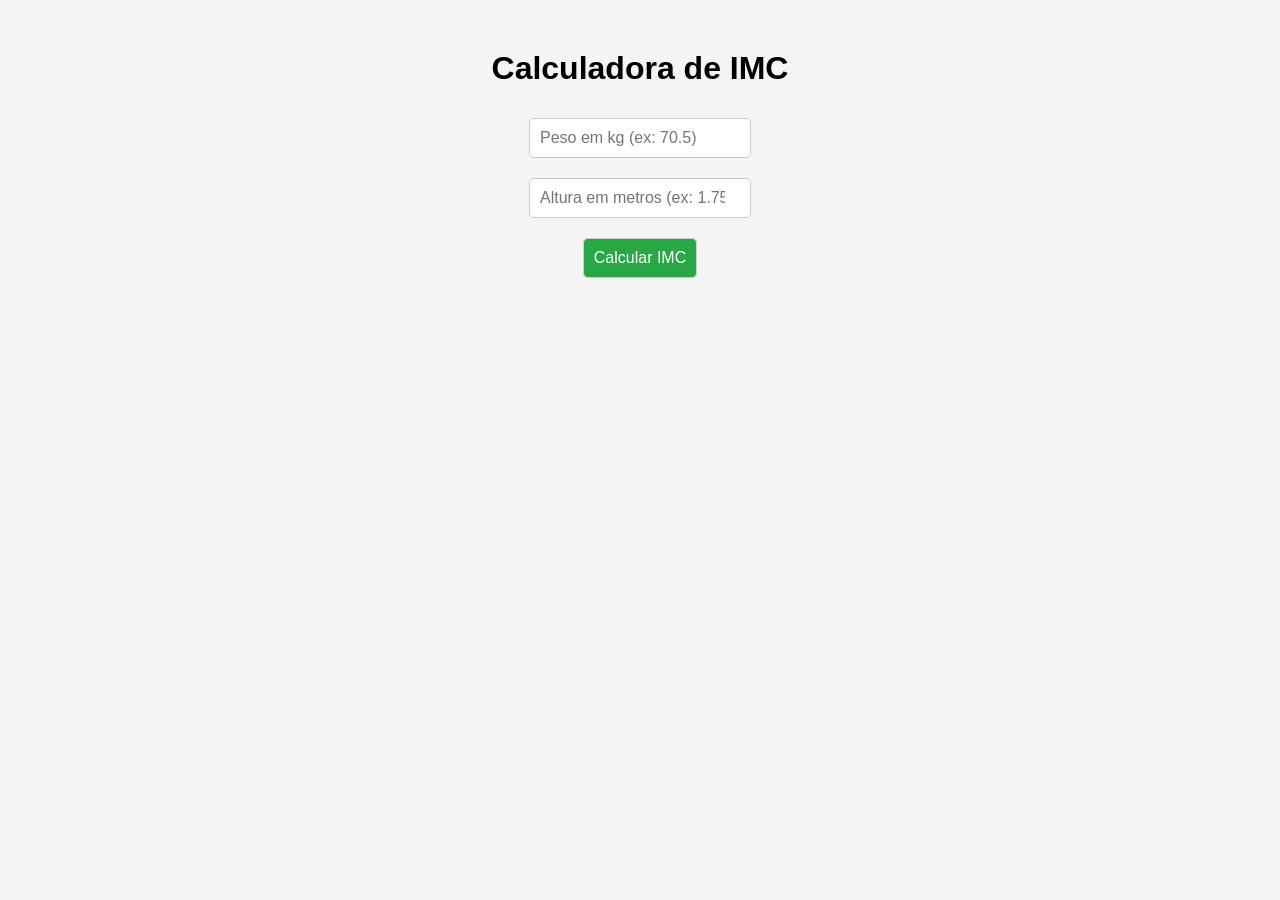
<file: Miliorini/Cod. Comentado/index.html>
<!DOCTYPE html>

<html lang="pt-BR">
<head>
    <meta charset="UTF-8">
    
    <meta name="viewport" content="width=device-width, initial-scale=1.0">
    
    <title>Calculadora de IMC</title>

    <style>
        /* Centraliza todo o conteúdo do corpo da página e muda a fonte do texto */
        body { 
            font-family: Arial, sans-serif; 
            margin: 50px; 
            text-align: center; 
            background-color: #f4f4f4;
        }
        /* Estiliza os campos de entrada (inputs) e o botão para ficarem maiores e espaçados */
        input, button { 
            padding: 10px; 
            margin: 10px; 
            font-size: 16px; 
            border-radius: 5px;
            border: 1px solid #ccc;
        }
        /* Dá um destaque visual verde para o botão de clique */
        button {
            background-color: #28a745;
            color: white;
            cursor: pointer;
        }
        /* Destaca o texto onde o resultado será exibido */
        #resultado {
            font-size: 20px;
            font-weight: bold;
            margin-top: 20px;
        }
    </style>
</head>
<body>

    <h1>Calculadora de IMC</h1>

    <input type="number" id="peso" placeholder="Peso em kg (ex: 70.5)" step="0.1">
    
    <br>
    
    <input type="number" id="altura" placeholder="Altura em metros (ex: 1.75)" step="0.01">
    
    <br>
    
    <button onclick="calcularIMC()">Calcular IMC</button>

    <p id="resultado"></p>

    <script>
        // Define a função que será executada quando o botão for clicado
        function calcularIMC() {
            
            // Busca o input do peso pelo ID, pega o valor digitado (.value) e converte em número decimal (parseFloat)
            let peso = parseFloat(document.getElementById('peso').value);
            
            // Faz o mesmo processo da linha anterior para capturar a altura digitada
            let altura = parseFloat(document.getElementById('altura').value);

            // Validação: Verifica se o peso ou a altura não são números (isNaN) ou se são menores/iguais a zero
            if (isNaN(peso) || isNaN(altura) || peso <= 0 || altura <= 0) {
                // Se os dados estiverem errados, exibe uma mensagem de erro no parágrafo de resultado
                document.getElementById('resultado').innerText = "Por favor, insira valores válidos!";
                // O 'return' interrompe a função aqui para o código não tentar fazer a conta com erro
                return; 
            }

            // Realiza o cálculo matemático do IMC: peso dividido por (altura vezes altura)
            let imc = peso / (altura * altura);
            
            // Cria uma variável de texto (String) vazia para guardar a classificação do peso depois
            let classificacao = "";

            // Estrutura de condição em JavaScript para avaliar as faixas do IMC
            if (imc < 18.5) {
                classificacao = "Abaixo do peso";
            } 
            // '&&' significa 'E' (as duas condições precisam ser verdadeiras ao mesmo tempo)
            else if (imc >= 18.5 && imc < 25) {
                classificacao = "Peso normal (ideal)";
            } 
            else if (imc >= 25 && imc < 30) {
                classificacao = "Sobrepeso";
            } 
            else if (imc >= 30 && imc < 35) {
                classificacao = "Obesidade Grau I";
            } 
            else if (imc >= 35 && imc < 40) {
                classificacao = "Obesidade Grau II";
            } 
            // Caso nenhuma das condições de cima seja atendida, o IMC só pode ser 40 ou mais
            else {
                classificacao = "Obesidade Grau III (Mórbida)";
            }

            // Injeta o resultado final dentro do parágrafo HTML que tem o ID 'resultado'
            // '.toFixed(2)' limita o número do IMC para mostrar apenas 2 casas decimais
            document.getElementById('resultado').innerText = `Seu IMC é: ${imc.toFixed(2)} (${classificacao})`;
        }
    </script>
</body>
</html>
</file>
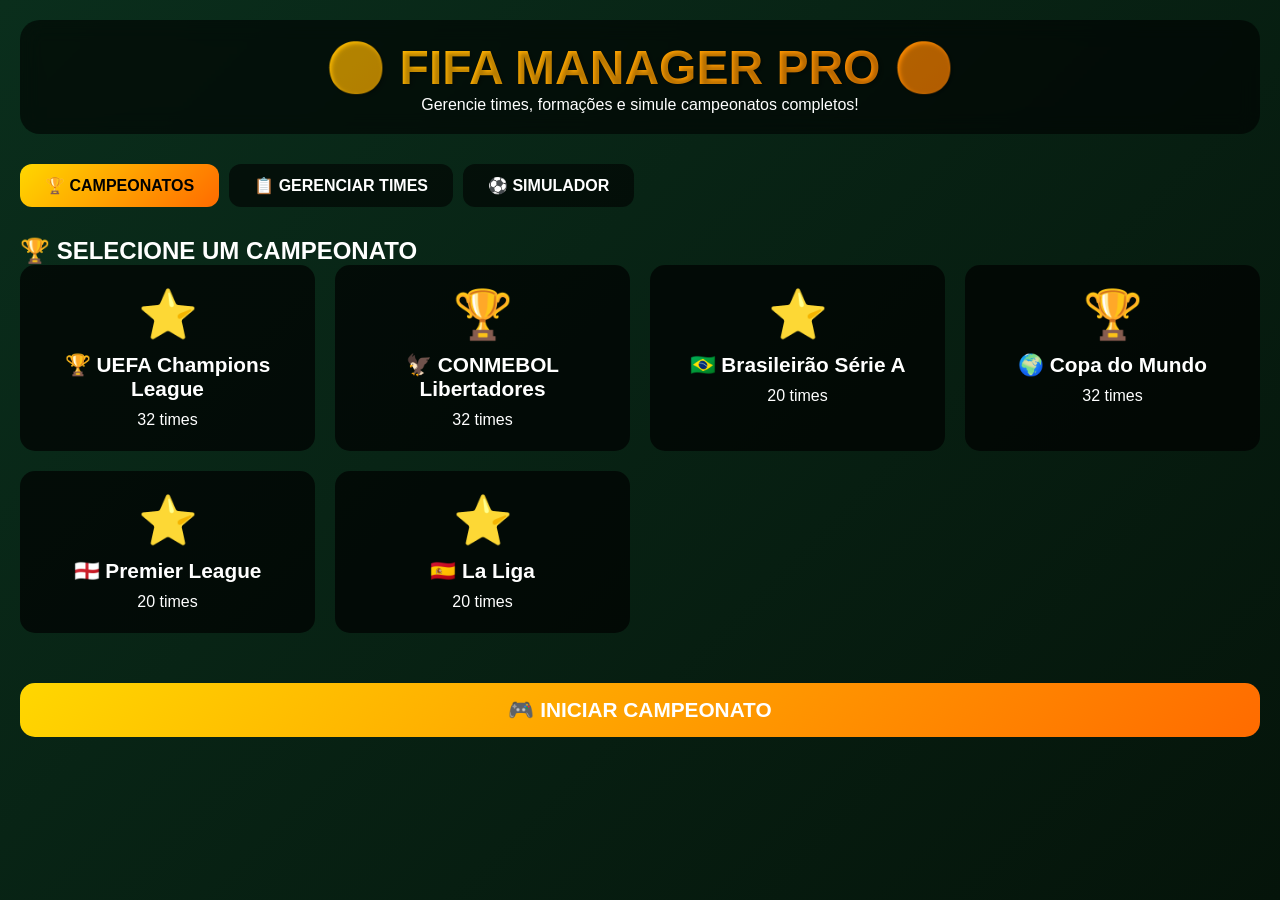
<file: Miliorini/JogoNaRede-main/JogoNaRede/index.html>
<!DOCTYPE html>
<html lang="pt-br">
<head>
    <meta charset="UTF-8">
    <meta name="viewport" content="width=device-width, initial-scale=1.0">
    <title>⚽ FIFA Manager - Simulador de Futebol Profissional</title>
    <style>
        * {
            margin: 0;
            padding: 0;
            box-sizing: border-box;
        }

        body {
            font-family: 'Segoe UI', Tahoma, Geneva, Verdana, sans-serif;
            background: linear-gradient(135deg, #0a2e1c 0%, #05140a 100%);
            min-height: 100vh;
            color: white;
            padding: 20px;
        }

        .container {
            max-width: 1400px;
            margin: 0 auto;
        }

        /* Header */
        .header {
            text-align: center;
            margin-bottom: 30px;
            padding: 20px;
            background: rgba(0,0,0,0.6);
            border-radius: 20px;
            backdrop-filter: blur(10px);
        }

        h1 {
            font-size: 3em;
            background: linear-gradient(135deg, gold, #ff6b00);
            -webkit-background-clip: text;
            background-clip: text;
            color: transparent;
            text-shadow: 2px 2px 4px rgba(0,0,0,0.3);
        }

        /* Tabs */
        .tabs {
            display: flex;
            gap: 10px;
            margin-bottom: 30px;
            flex-wrap: wrap;
        }

        .tab {
            background: rgba(0,0,0,0.6);
            padding: 12px 25px;
            border-radius: 12px;
            cursor: pointer;
            transition: all 0.3s;
            font-weight: bold;
        }

        .tab:hover {
            background: rgba(255,215,0,0.3);
            transform: translateY(-2px);
        }

        .tab.active {
            background: linear-gradient(135deg, gold, #ff6b00);
            color: #000;
        }

        .tab-content {
            display: none;
            animation: fadeIn 0.5s;
        }

        .tab-content.active {
            display: block;
        }

        @keyframes fadeIn {
            from { opacity: 0; transform: translateY(20px); }
            to { opacity: 1; transform: translateY(0); }
        }

        /* Seleção de Campeonatos */
        .championship-grid {
            display: grid;
            grid-template-columns: repeat(auto-fit, minmax(250px, 1fr));
            gap: 20px;
            margin-bottom: 30px;
        }

        .championship-card {
            background: rgba(0,0,0,0.7);
            border-radius: 15px;
            padding: 20px;
            cursor: pointer;
            transition: all 0.3s;
            border: 2px solid transparent;
        }

        .championship-card:hover {
            transform: translateY(-5px);
            border-color: gold;
        }

        .championship-card.selected {
            border-color: gold;
            background: rgba(255,215,0,0.2);
        }

        .championship-icon {
            font-size: 3em;
            text-align: center;
            margin-bottom: 10px;
        }

        .championship-name {
            font-size: 1.3em;
            font-weight: bold;
            text-align: center;
            margin-bottom: 10px;
        }

        /* Seleção de Times */
        .teams-container {
            display: grid;
            grid-template-columns: 1fr 1fr;
            gap: 30px;
            margin-bottom: 30px;
        }

        .team-card {
            background: rgba(0,0,0,0.7);
            border-radius: 20px;
            padding: 20px;
        }

        .team-header {
            display: flex;
            justify-content: space-between;
            align-items: center;
            margin-bottom: 20px;
            padding-bottom: 15px;
            border-bottom: 2px solid gold;
        }

        .team-name {
            font-size: 1.5em;
            font-weight: bold;
        }

        .team-select {
            width: 100%;
            padding: 10px;
            background: #2d2d2d;
            border: 1px solid gold;
            border-radius: 8px;
            color: white;
            font-size: 1em;
            cursor: pointer;
        }

        /* Formação Tática */
        .formation-control {
            margin: 20px 0;
            text-align: center;
        }

        .formation-select {
            padding: 8px 15px;
            background: #2d2d2d;
            border: 1px solid gold;
            border-radius: 8px;
            color: white;
            font-size: 1em;
            cursor: pointer;
        }

        /* Campo de Futebol */
        .field {
            background: linear-gradient(135deg, #2d5a2c 0%, #1a3a19 100%);
            border-radius: 20px;
            padding: 20px;
            margin: 20px 0;
            position: relative;
            min-height: 500px;
            border: 3px solid white;
        }

        .field::before {
            content: "";
            position: absolute;
            top: 50%;
            left: 0;
            right: 0;
            height: 2px;
            background: white;
            transform: translateY(-50%);
        }

        .field::after {
            content: "⚽";
            position: absolute;
            top: 50%;
            left: 50%;
            transform: translate(-50%, -50%);
            font-size: 2em;
            opacity: 0.3;
        }

        .positions {
            position: relative;
            min-height: 450px;
        }

        .player {
            position: absolute;
            background: rgba(0,0,0,0.8);
            border: 2px solid gold;
            border-radius: 50%;
            width: 70px;
            height: 70px;
            display: flex;
            flex-direction: column;
            align-items: center;
            justify-content: center;
            cursor: pointer;
            transition: all 0.3s;
            font-size: 0.8em;
            text-align: center;
            transform: translateX(-50%);
        }

        .player:hover {
            transform: translateX(-50%) scale(1.1);
            background: gold;
            color: black;
        }

        .player-number {
            font-weight: bold;
            font-size: 1.2em;
        }

        .player-name {
            font-size: 0.7em;
        }

        .player-rating {
            font-size: 0.6em;
            color: gold;
        }

        /* Lista de Jogadores */
        .players-list {
            margin-top: 20px;
            max-height: 300px;
            overflow-y: auto;
        }

        .player-item {
            background: rgba(255,255,255,0.1);
            padding: 10px;
            margin: 5px 0;
            border-radius: 8px;
            display: flex;
            justify-content: space-between;
            align-items: center;
            cursor: pointer;
        }

        .player-item:hover {
            background: rgba(255,215,0,0.3);
        }

        .player-edit {
            background: #4CAF50;
            border: none;
            color: white;
            padding: 5px 10px;
            border-radius: 5px;
            cursor: pointer;
        }

        /* Modal de Edição */
        .modal {
            display: none;
            position: fixed;
            top: 0;
            left: 0;
            width: 100%;
            height: 100%;
            background: rgba(0,0,0,0.8);
            z-index: 1000;
            justify-content: center;
            align-items: center;
        }

        .modal-content {
            background: #1a1a1a;
            border-radius: 20px;
            padding: 30px;
            max-width: 500px;
            width: 90%;
            border: 2px solid gold;
        }

        .modal input, .modal select {
            width: 100%;
            padding: 10px;
            margin: 10px 0;
            background: #2d2d2d;
            border: 1px solid gold;
            border-radius: 5px;
            color: white;
        }

        .simular-btn {
            width: 100%;
            padding: 15px;
            font-size: 1.3em;
            font-weight: bold;
            background: linear-gradient(135deg, gold, #ff6b00);
            border: none;
            border-radius: 15px;
            color: white;
            cursor: pointer;
            transition: transform 0.2s;
            margin-top: 20px;
        }

        .simular-btn:hover {
            transform: scale(1.02);
        }

        .result-area {
            background: rgba(0,0,0,0.7);
            border-radius: 20px;
            padding: 20px;
            margin-top: 30px;
        }

        .stat-badge {
            display: inline-block;
            padding: 5px 10px;
            background: rgba(0,0,0,0.5);
            border-radius: 10px;
            margin: 5px;
        }

        @media (max-width: 768px) {
            .teams-container {
                grid-template-columns: 1fr;
            }
            .player {
                width: 50px;
                height: 50px;
                font-size: 0.6em;
            }
        }
    </style>
</head>
<body>
<div class="container">
    <div class="header">
        <h1>⚽ FIFA MANAGER PRO ⚽</h1>
        <p>Gerencie times, formações e simule campeonatos completos!</p>
    </div>

    <div class="tabs">
        <div class="tab active" onclick="switchTab('championship')">🏆 CAMPEONATOS</div>
        <div class="tab" onclick="switchTab('teamManager')">📋 GERENCIAR TIMES</div>
        <div class="tab" onclick="switchTab('simulator')">⚽ SIMULADOR</div>
    </div>

    <!-- Aba de Campeonatos -->
    <div id="championship" class="tab-content active">
        <h2>🏆 SELECIONE UM CAMPEONATO</h2>
        <div class="championship-grid" id="championshipGrid"></div>
        
        <div id="championshipTeams" style="margin-top: 30px;"></div>
        
        <button class="simular-btn" onclick="iniciarCampeonato()">
            🎮 INICIAR CAMPEONATO
        </button>
    </div>

    <!-- Aba de Gerenciamento de Times -->
    <div id="teamManager" class="tab-content">
        <div class="teams-container">
            <div class="team-card" id="team1Card">
                <div class="team-header">
                    <span class="team-name">TIME DA CASA</span>
                    <select id="team1Select" class="team-select" onchange="carregarTime(1)"></select>
                </div>
                <div class="formation-control">
                    <label>📐 Formação Tática:</label>
                    <select id="formacao1" class="formation-select" onchange="mudarFormacao(1)">
                        <option value="4-4-2">4-4-2 (Tradicional)</option>
                        <option value="4-3-3">4-3-3 (Ofensivo)</option>
                        <option value="3-5-2">3-5-2 (Meio-campo)</option>
                        <option value="5-4-1">5-4-1 (Defensivo)</option>
                        <option value="4-2-3-1">4-2-3-1 (Equilíbrio)</option>
                    </select>
                </div>
                <div class="field" id="field1">
                    <div class="positions" id="positions1"></div>
                </div>
                <div class="players-list" id="playersList1"></div>
            </div>

            <div class="team-card" id="team2Card">
                <div class="team-header">
                    <span class="team-name">TIME VISITANTE</span>
                    <select id="team2Select" class="team-select" onchange="carregarTime(2)"></select>
                </div>
                <div class="formation-control">
                    <label>📐 Formação Tática:</label>
                    <select id="formacao2" class="formation-select" onchange="mudarFormacao(2)">
                        <option value="4-4-2">4-4-2 (Tradicional)</option>
                        <option value="4-3-3">4-3-3 (Ofensivo)</option>
                        <option value="3-5-2">3-5-2 (Meio-campo)</option>
                        <option value="5-4-1">5-4-1 (Defensivo)</option>
                        <option value="4-2-3-1">4-2-3-1 (Equilíbrio)</option>
                    </select>
                </div>
                <div class="field" id="field2">
                    <div class="positions" id="positions2"></div>
                </div>
                <div class="players-list" id="playersList2"></div>
            </div>
        </div>
    </div>

    <!-- Aba de Simulador -->
    <div id="simulator" class="tab-content">
        <div style="display: flex; justify-content: space-between; align-items: center; margin-bottom: 20px;">
            <h2>⚽ SIMULAR PARTIDA</h2>
            <div>
                <span class="stat-badge" id="team1Stats">Time 1: 0-0-0</span>
                <span class="stat-badge" id="team2Stats">Time 2: 0-0-0</span>
            </div>
        </div>
        
        <button class="simular-btn" onclick="simularPartida()">
            ⚽ SIMULAR PARTIDA ⚽
        </button>
        
        <div id="resultadoSimulacao" class="result-area" style="display:none;"></div>
    </div>
</div>

<!-- Modal de Edição de Jogador -->
<div id="editModal" class="modal">
    <div class="modal-content">
        <h3>✏️ Editar Jogador</h3>
        <input type="text" id="editNome" placeholder="Nome do Jogador">
        <select id="editPosicao">
            <option value="GOL">Goleiro (GOL)</option>
            <option value="ZAG">Zagueiro (ZAG)</option>
            <option value="LAT">Lateral (LAT)</option>
            <option value="VOL">Volante (VOL)</option>
            <option value="MEI">Meia (MEI)</option>
            <option value="ATA">Atacante (ATA)</option>
        </select>
        <input type="number" id="editOverall" min="50" max="99" placeholder="Overall (50-99)">
        <input type="number" id="editNumero" min="1" max="99" placeholder="Número da Camisa">
        <div style="display: flex; gap: 10px; margin-top: 20px;">
            <button onclick="salvarEdicao()" style="flex:1; background:#4CAF50; padding:10px; border:none; border-radius:5px; color:white; cursor:pointer;">💾 SALVAR</button>
            <button onclick="fecharModal()" style="flex:1; background:#f44336; padding:10px; border:none; border-radius:5px; color:white; cursor:pointer;">❌ CANCELAR</button>
        </div>
    </div>
</div>

<script>
// ==================== BANCO DE DADOS ====================
const campeonatos = {
    "champions": { nome: "🏆 UEFA Champions League", times: 32, icone: "⭐" },
    "libertadores": { nome: "🦅 CONMEBOL Libertadores", times: 32, icone: "🏆" },
    "brasileirao": { nome: "🇧🇷 Brasileirão Série A", times: 20, icone: "⭐" },
    "copa": { nome: "🌍 Copa do Mundo", times: 32, icone: "🏆" },
    "premier": { nome: "🏴󠁧󠁢󠁥󠁮󠁧󠁿 Premier League", times: 20, icone: "⭐" },
    "laliga": { nome: "🇪🇸 La Liga", times: 20, icone: "⭐" }
};

const timesDB = {
    "Brasil": { pais: "Brasil", forca: 95, tecnico: "Tite", jogadores: gerarJogadores(95) },
    "Argentina": { pais: "Argentina", forca: 93, tecnico: "Scaloni", jogadores: gerarJogadores(93) },
    "França": { pais: "França", forca: 92, tecnico: "Deschamps", jogadores: gerarJogadores(92) },
    "Alemanha": { pais: "Alemanha", forca: 89, tecnico: "Flick", jogadores: gerarJogadores(89) },
    "Inglaterra": { pais: "Inglaterra", forca: 88, tecnico: "Southgate", jogadores: gerarJogadores(88) },
    "Portugal": { pais: "Portugal", forca: 87, tecnico: "Santos", jogadores: gerarJogadores(87) },
    "Holanda": { pais: "Holanda", forca: 85, tecnico: "Van Gaal", jogadores: gerarJogadores(85) },
    "Espanha": { pais: "Espanha", forca: 86, tecnico: "Luis Enrique", jogadores: gerarJogadores(86) },
    "Itália": { pais: "Itália", forca: 84, tecnico: "Mancini", jogadores: gerarJogadores(84) },
    "Bélgica": { pais: "Bélgica", forca: 83, tecnico: "Martinez", jogadores: gerarJogadores(83) },
    "Flamengo": { pais: "Brasil", forca: 85, tecnico: "Dorival", jogadores: gerarJogadores(85) },
    "Palmeiras": { pais: "Brasil", forca: 84, tecnico: "Abel", jogadores: gerarJogadores(84) },
    "Real Madrid": { pais: "Espanha", forca: 94, tecnico: "Ancelotti", jogadores: gerarJogadores(94) },
    "Barcelona": { pais: "Espanha", forca: 91, tecnico: "Xavi", jogadores: gerarJogadores(91) },
    "Liverpool": { pais: "Inglaterra", forca: 90, tecnico: "Klopp", jogadores: gerarJogadores(90) },
    "Manchester City": { pais: "Inglaterra", forca: 93, tecnico: "Guardiola", jogadores: gerarJogadores(93) },
    "Bayern": { pais: "Alemanha", forca: 92, tecnico: "Tuchel", jogadores: gerarJogadores(92) },
    "PSG": { pais: "França", forca: 91, tecnico: "Galtier", jogadores: gerarJogadores(91) },
    "Milan": { pais: "Itália", forca: 86, tecnico: "Pioli", jogadores: gerarJogadores(86) },
    "Inter": { pais: "Itália", forca: 87, tecnico: "Inzaghi", jogadores: gerarJogadores(87) }
};

function gerarJogadores(forcaTime) {
    const nomes = ["Alisson", "Cafu", "Marcelo", "Thiago Silva", "Casemiro", "Modric", "Neymar", "Messi", "CR7", "Mbappé", 
                   "Haaland", "De Bruyne", "Salah", "Mane", "Lewandowski", "Kimmich", "Vinicius", "Rodrygo", "Richarlison", 
                   "Paquetá", "Fabinho", "Marquinhos", "Danilo", "Alex Sandro", "Ederson"];
    const posicoes = ["GOL", "LAT", "LAT", "ZAG", "VOL", "MEI", "ATA", "ATA", "ATA", "ATA", "ATA", "MEI", "ATA", "ATA", 
                      "ATA", "VOL", "ATA", "ATA", "ATA", "MEI", "VOL", "ZAG", "LAT", "LAT", "GOL"];
    const jogadores = [];
    
    for (let i = 0; i < 23; i++) {
        const variacao = Math.floor(Math.random() * 10) - 5;
        let overall = Math.min(99, Math.max(50, forcaTime + variacao));
        jogadores.push({
            id: i,
            nome: nomes[i % nomes.length] + " " + (i+1),
            posicao: posicoes[i % posicoes.length],
            overall: overall,
            numero: i + 1
        });
    }
    return jogadores;
}

// Posições no campo baseadas na formação
const posicoesCampo = {
    "4-4-2": {
        "GOL": { top: "85%", left: "50%" },
        "LAT": [{ top: "70%", left: "25%" }, { top: "70%", left: "75%" }],
        "ZAG": [{ top: "75%", left: "40%" }, { top: "75%", left: "60%" }],
        "VOL": [{ top: "55%", left: "50%" }],
        "MEI": [{ top: "40%", left: "30%" }, { top: "40%", left: "50%" }, { top: "40%", left: "70%" }],
        "ATA": [{ top: "15%", left: "35%" }, { top: "15%", left: "65%" }]
    },
    "4-3-3": {
        "GOL": { top: "85%", left: "50%" },
        "LAT": [{ top: "70%", left: "25%" }, { top: "70%", left: "75%" }],
        "ZAG": [{ top: "75%", left: "40%" }, { top: "75%", left: "60%" }],
        "MEI": [{ top: "50%", left: "30%" }, { top: "50%", left: "50%" }, { top: "50%", left: "70%" }],
        "ATA": [{ top: "15%", left: "25%" }, { top: "10%", left: "50%" }, { top: "15%", left: "75%" }]
    },
    "3-5-2": {
        "GOL": { top: "85%", left: "50%" },
        "ZAG": [{ top: "75%", left: "25%" }, { top: "75%", left: "50%" }, { top: "75%", left: "75%" }],
        "VOL": [{ top: "60%", left: "30%" }, { top: "60%", left: "70%" }],
        "MEI": [{ top: "40%", left: "25%" }, { top: "40%", left: "45%" }, { top: "40%", left: "65%" }, { top: "40%", left: "85%" }],
        "ATA": [{ top: "15%", left: "35%" }, { top: "15%", left: "65%" }]
    },
    "5-4-1": {
        "GOL": { top: "85%", left: "50%" },
        "LAT": [{ top: "70%", left: "20%" }, { top: "70%", left: "80%" }],
        "ZAG": [{ top: "75%", left: "35%" }, { top: "75%", left: "50%" }, { top: "75%", left: "65%" }],
        "MEI": [{ top: "50%", left: "30%" }, { top: "45%", left: "50%" }, { top: "50%", left: "70%" }],
        "ATA": [{ top: "15%", left: "50%" }]
    },
    "4-2-3-1": {
        "GOL": { top: "85%", left: "50%" },
        "LAT": [{ top: "70%", left: "25%" }, { top: "70%", left: "75%" }],
        "ZAG": [{ top: "75%", left: "40%" }, { top: "75%", left: "60%" }],
        "VOL": [{ top: "60%", left: "35%" }, { top: "60%", left: "65%" }],
        "MEI": [{ top: "40%", left: "30%" }, { top: "35%", left: "50%" }, { top: "40%", left: "70%" }],
        "ATA": [{ top: "15%", left: "50%" }]
    }
};

let timeSelecionado1 = "Brasil";
let timeSelecionado2 = "Argentina";
let currentEditTeam = null;
let currentEditPlayer = null;

// Inicialização
function init() {
    carregarSelectTimes();
    carregarCampeonatos();
    carregarTime(1);
    carregarTime(2);
}

function carregarSelectTimes() {
    const select1 = document.getElementById('team1Select');
    const select2 = document.getElementById('team2Select');
    
    select1.innerHTML = "";
    select2.innerHTML = "";
    
    Object.keys(timesDB).forEach(time => {
        const option1 = document.createElement('option');
        const option2 = document.createElement('option');
        option1.value = time;
        option1.textContent = `${time} (${timesDB[time].forca})`;
        option2.value = time;
        option2.textContent = `${time} (${timesDB[time].forca})`;
        select1.appendChild(option1);
        select2.appendChild(option2);
    });
    
    select1.value = timeSelecionado1;
    select2.value = timeSelecionado2;
}

function carregarCampeonatos() {
    const grid = document.getElementById('championshipGrid');
    grid.innerHTML = "";
    
    Object.entries(campeonatos).forEach(([key, camp]) => {
        const card = document.createElement('div');
        card.className = 'championship-card';
        card.onclick = () => selecionarCampeonato(key);
        card.innerHTML = `
            <div class="championship-icon">${camp.icone}</div>
            <div class="championship-name">${camp.nome}</div>
            <div style="text-align:center;">${camp.times} times</div>
        `;
        grid.appendChild(card);
    });
}

function selecionarCampeonato(campKey) {
    const camp = campeonatos[campKey];
    const container = document.getElementById('championshipTeams');
    container.innerHTML = `
        <h3>📋 Times participantes do ${camp.nome}</h3>
        <div style="display:grid; grid-template-columns:repeat(auto-fill, minmax(150px,1fr)); gap:10px; margin-top:15px;">
            ${Object.keys(timesDB).slice(0, camp.times).map(time => `
                <div style="background:rgba(255,215,0,0.2); padding:10px; border-radius:8px; text-align:center;">
                    ⚽ ${time}
                </div>
            `).join('')}
        </div>
    `;
}

function carregarTime(teamId) {
    const timeNome = teamId === 1 ? document.getElementById('team1Select').value : document.getElementById('team2Select').value;
    if (teamId === 1) timeSelecionado1 = timeNome;
    else timeSelecionado2 = timeNome;
    
    const time = timesDB[timeNome];
    const formacao = document.getElementById(`formacao${teamId}`).value;
    
    atualizarCampo(teamId, time, formacao);
    atualizarListaJogadores(teamId, time);
}

function atualizarCampo(teamId, time, formacao) {
    const positionsDiv = document.getElementById(`positions${teamId}`);
    positionsDiv.innerHTML = "";
    
    const config = posicoesCampo[formacao];
    if (!config) return;
    
    // Agrupar jogadores por posição
    const jogadoresPorPosicao = {};
    time.jogadores.forEach(jogador => {
        if (!jogadoresPorPosicao[jogador.posicao]) {
            jogadoresPorPosicao[jogador.posicao] = [];
        }
        jogadoresPorPosicao[jogador.posicao].push(jogador);
    });
    
    // Posicionar jogadores no campo
    for (const [posicao, positions] of Object.entries(config)) {
        const jogadores = jogadoresPorPosicao[posicao] || [];
        const posArray = Array.isArray(positions) ? positions : [positions];
        
        for (let i = 0; i < Math.min(jogadores.length, posArray.length); i++) {
            const jogador = jogadores[i];
            const pos = posArray[i];
            const playerDiv = document.createElement('div');
            playerDiv.className = 'player';
            playerDiv.style.top = pos.top;
            playerDiv.style.left = pos.left;
            playerDiv.onclick = () => abrirModalEdicao(teamId, jogador);
            playerDiv.innerHTML = `
                <div class="player-number">${jogador.numero}</div>
                <div class="player-name">${jogador.nome.split(' ')[0]}</div>
                <div class="player-rating">${jogador.overall}</div>
            `;
            positionsDiv.appendChild(playerDiv);
        }
    }
}

function atualizarListaJogadores(teamId, time) {
    const listDiv = document.getElementById(`playersList${teamId}`);
    listDiv.innerHTML = "<h4>📋 ELENCO</h4>";
    
    time.jogadores.forEach(jogador => {
        const playerItem = document.createElement('div');
        playerItem.className = 'player-item';
        playerItem.onclick = () => abrirModalEdicao(teamId, jogador);
        playerItem.innerHTML = `
            <div>
                <strong>${jogador.numero}</strong> - ${jogador.nome} 
                (${jogador.posicao}) - ${jogador.overall}
            </div>
            <button class="player-edit">✏️</button>
        `;
        listDiv.appendChild(playerItem);
    });
}

function mudarFormacao(teamId) {
    const timeNome = teamId === 1 ? document.getElementById('team1Select').value : document.getElementById('team2Select').value;
    const time = timesDB[timeNome];
    const formacao = document.getElementById(`formacao${teamId}`).value;
    atualizarCampo(teamId, time, formacao);
}

function abrirModalEdicao(teamId, jogador) {
    currentEditTeam = teamId;
    currentEditPlayer = jogador;
    
    document.getElementById('editNome').value = jogador.nome;
    document.getElementById('editPosicao').value = jogador.posicao;
    document.getElementById('editOverall').value = jogador.overall;
    document.getElementById('editNumero').value = jogador.numero;
    
    document.getElementById('editModal').style.display = 'flex';
}

function salvarEdicao() {
    if (currentEditPlayer) {
        currentEditPlayer.nome = document.getElementById('editNome').value;
        currentEditPlayer.posicao = document.getElementById('editPosicao').value;
        currentEditPlayer.overall = parseInt(document.getElementById('editOverall').value);
        currentEditPlayer.numero = parseInt(document.getElementById('editNumero').value);
        
        // Recarregar o time
        const timeNome = currentEditTeam === 1 ? document.getElementById('team1Select').value : document.getElementById('team2Select').value;
        const time = timesDB[timeNome];
        const formacao = document.getElementById(`formacao${currentEditTeam}`).value;
        
        atualizarCampo(currentEditTeam, time, formacao);
        atualizarListaJogadores(currentEditTeam, time);
        
        fecharModal();
    }
}

function fecharModal() {
    document.getElementById('editModal').style.display = 'none';
    currentEditPlayer = null;
}

function simularPartida() {
    const time1 = timesDB[timeSelecionado1];
    const time2 = timesDB[timeSelecionado2];
    
    // Calcular força baseada nos jogadores
    const forca1 = time1.forca + (Math.random() * 10 - 5);
    const forca2 = time2.forca + (Math.random() * 10 - 5);
    
    let gols1 = Math.floor(Math.random() * (forca1 / 20)) + Math.floor(Math.random() * 3);
    let gols2 = Math.floor(Math.random() * (forca2 / 20)) + Math.floor(Math.random() * 3);
    
    // Eventos do jogo
    const eventos = [];
    const cartoes1 = Math.floor(Math.random() * 4);
    const cartoes2 = Math.floor(Math.random() * 4);
    
    if (cartoes1 > 0) eventos.push(`🟨 ${cartoes1} cartões amarelos para ${timeSelecionado1}`);
    if (cartoes2 > 0) eventos.push(`🟨 ${cartoes2} cartões amarelos para ${timeSelecionado2}`);
    
    const resultado = `
        <div style="text-align:center;">
            <h2>⚽ RESULTADO FINAL ⚽</h2>
            <div style="font-size: 4em; margin: 20px;">
                ${gols1} : ${gols2}
            </div>
            <div style="display: flex; justify-content: space-between; gap: 20px;">
                <div style="flex:1; padding:20px; background:rgba(255,255,255,0.1); border-radius:15px;">
                    <h3>${timeSelecionado1}</h3>
                    <p>⭐ Força: ${time1.forca}</p>
                    <p>🎯 Finalizações: ${Math.floor(Math.random() * 15) + 5}</p>
                </div>
                <div style="flex:1; padding:20px; background:rgba(255,255,255,0.1); border-radius:15px;">
                    <h3>${timeSelecionado2}</h3>
                    <p>⭐ Força: ${time2.forca}</p>
                    <p>🎯 Finalizações: ${Math.floor(Math.random() * 15) + 5}</p>
                </div>
            </div>
            <div style="margin-top: 20px;">
                ${eventos.map(e => `<p>${e}</p>`).join('')}
            </div>
            <div style="margin-top: 20px; font-size: 1.5em;">
                ${gols1 > gols2 ? `🏆 VENCEDOR: ${timeSelecionado1}! 🏆` : gols2 > gols1 ? `🏆 VENCEDOR: ${timeSelecionado2}! 🏆` : "🤝 EMPATE! 🤝"}
            </div>
        </div>
    `;
    
    document.getElementById('resultadoSimulacao').innerHTML = resultado;
    document.getElementById('resultadoSimulacao').style.display = 'block';
    
    // Scroll para o resultado
    document.getElementById('resultadoSimulacao').scrollIntoView({ behavior: 'smooth' });
}

function iniciarCampeonato() {
    alert("🏆 Campeonato iniciado! Use a aba SIMULADOR para jogar as partidas.\nOs resultados serão registrados automaticamente!");
}

function switchTab(tabId) {
    document.querySelectorAll('.tab-content').forEach(tab => {
        tab.classList.remove('active');
    });
    document.querySelectorAll('.tab').forEach(tab => {
        tab.classList.remove('active');
    });
    
    document.getElementById(tabId).classList.add('active');
    event.target.classList.add('active');
}

// Iniciar aplicação
init();
</script>
</body>
</html>
</file>
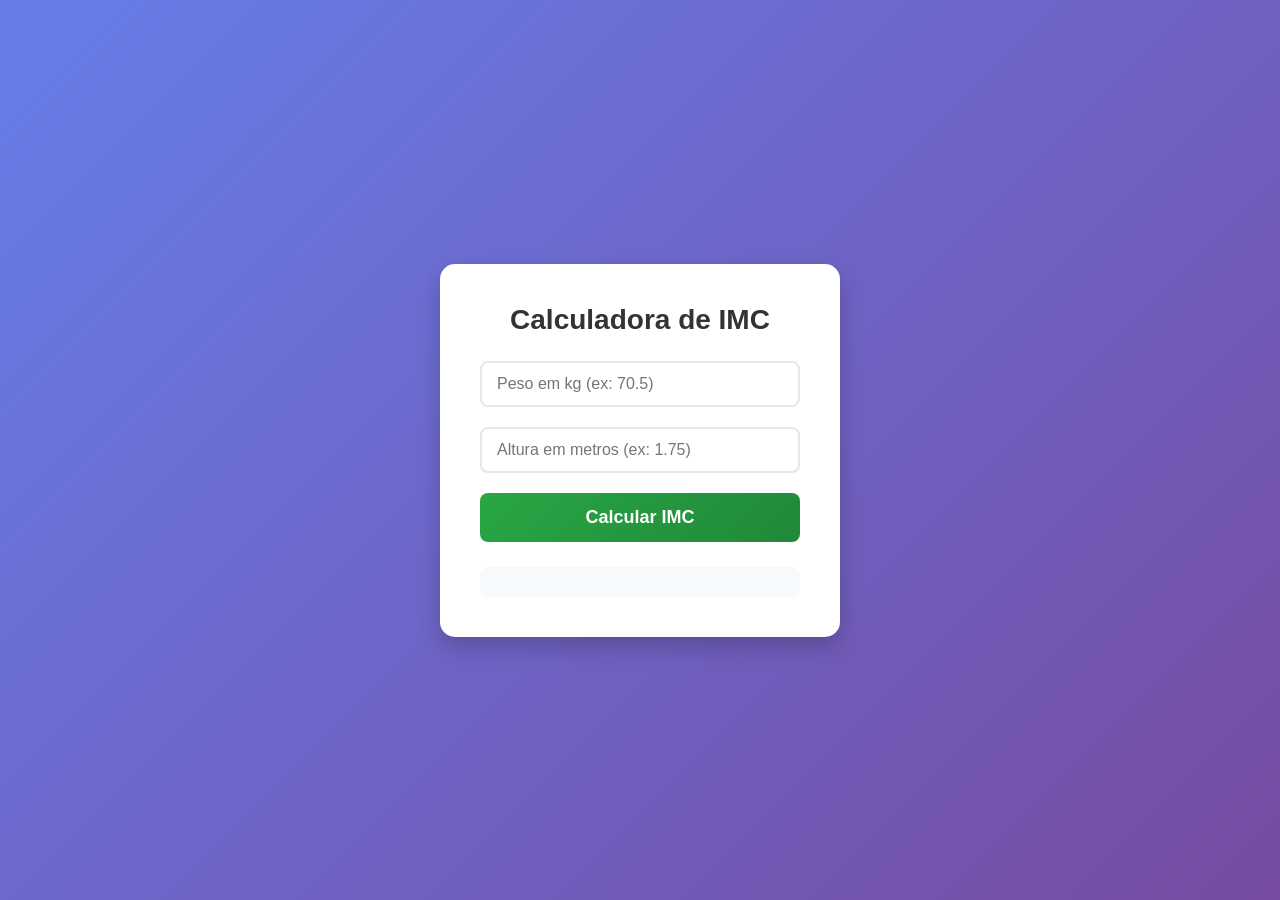
<file: Miliorini/Cod. Comentado/Cod.-Comentado-main (1)/Cod.-Comentado-main/index.html>
<!DOCTYPE html>

<html lang="pt-BR">

<head>
    <meta charset="UTF-8">
    
    <meta name="viewport" content="width=device-width, initial-scale=1.0">
    
    <title>Calculadora de IMC</title>
    
    <link rel="stylesheet" href="stylo.css">

</head>

<body>

    <div class="container">
        
        <h1>Calculadora de IMC</h1>

        <input type="number" id="peso" placeholder="Peso em kg (ex: 70.5)" step="0.1">
        
        <input type="number" id="altura" placeholder="Altura em metros (ex: 1.75)" step="0.01">
        
        <button onclick="calcularIMC()">Calcular IMC</button>

        <p id="resultado"></p>
        
    </div>

    <script>
        // Cria a função que o botão vai chamar quando for clicado
        function calcularIMC() {
            
            // Captura o que foi digitado no peso, converte para número decimal e guarda na variável 'peso'
            let peso = parseFloat(document.getElementById('peso').value);
            
            // Captura o que foi digitado na altura, converte para decimal e guarda na variável 'altura'
            let altura = parseFloat(document.getElementById('altura').value);

            // Validação de segurança: se não for número (isNaN) ou se os valores forem menores ou iguais a zero...
            if (isNaN(peso) || isNaN(altura) || peso <= 0 || altura <= 0) {
                // ...injeta uma mensagem de alerta vermelha na tela do usuário...
                document.getElementById('resultado').innerText = "Por favor, insira valores válidos!";
                // ...e para a execução do código imediatamente para não fazer conta errada.
                return; 
            }

            // Faz o cálculo do IMC: divide o peso pela altura multiplicada por ela mesma (altura ao quadrado)
            let imc = peso / (altura * altura);
            
            // Cria uma variável de texto vazia que vai guardar a classificação da OMS logo abaixo
            let classificacao = "";

            // Se o IMC calculado for menor que 18.5...
            if (imc < 18.5) { 
                classificacao = "Abaixo do peso"; // ...guarda essa classificação.
            } 
            // Senão, se o IMC estiver entre 18.5 (inclusive) e menos que 25...
            else if (imc >= 18.5 && imc < 25) { 
                classificacao = "Peso normal (ideal)"; // ...guarda essa classificação.
            } 
            // Senão, se o IMC estiver entre 25 (inclusive) e menos que 30...
            else if (imc >= 25 && imc < 30) { 
                classificacao = "Sobrepeso"; // ...guarda essa classificação.
            } 
            // Senão, se o IMC estiver entre 30 (inclusive) e menos que 35...
            else if (imc >= 30 && imc < 35) { 
                classificacao = "Obesidade Grau I"; // ...guarda essa classificação.
            } 
            // Senão, se o IMC estiver entre 35 (inclusive) e menos que 40...
            else if (imc >= 35 && imc < 40) { 
                classificacao = "Obesidade Grau II"; // ...guarda essa classificação.
            } 
            // Se não entrou em nenhuma das opções de cima, o IMC com certeza é 40 ou maior...
            else { 
                classificacao = "Obesidade Grau III (Mórbida)"; // ...então guarda essa classificação.
            }

            // Pega o parágrafo vazio lá do HTML e joga o resultado final configurado dentro dele.
            // O '.toFixed(2)' garante que o número do IMC só mostre 2 casas depois do ponto.
            // O '\n' quebra uma linha para a classificação ficar embaixo do número.
            document.getElementById('resultado').innerText = `Seu IMC é: ${imc.toFixed(2)}\n(${classificacao})`;
        }
    // Fecha o bloco de código JavaScript
    </script>

</body>
</html>
</file>
<file: Miliorini/Cod. Comentado/Cod.-Comentado-main (1)/Cod.-Comentado-main/stylo.css>
/* ==============================================================================
   ARQUIVO: stylo.css (Estilização Moderna e Responsiva)
   ============================================================================== */

/* O seletor '*' aplica as regras abaixo para TODOS os elementos da página */
* {
    margin: 0;                   /* Remove as margens padrão do navegador */
    padding: 0;                  /* Remove o espaçamento interno padrão */
    box-sizing: border-box;      /* Garante que bordas e paddings não alterem o tamanho final dos elementos */
    font-family: 'Segoe UI', Tahoma, Geneva, Verdana, sans-serif; /* Define uma fonte mais moderna */
}

/* Estilização do fundo da página (corpo inteiro) */
body {
    display: flex;               /* Ativa o Flexbox para alinhar elementos facilmente */
    justify-content: center;     /* Centraliza o conteúdo horizontalmente */
    align-items: center;         /* Centraliza o conteúdo verticalmente */
    min-height: 100vh;           /* Garante que o fundo ocupe no mínimo 100% da altura da tela */
    background: linear-gradient(135deg, #667eea 0%, #764ba2 100%); /* Cria um degradê roxo/azul bem moderno */
}

/* Estilização do 'Card' (caixa branca onde fica a calculadora) */
.container {
    background-color: white;     /* Cor de fundo do card */
    padding: 40px;               /* Espaço interno para o conteúdo não tocar nas bordas */
    border-radius: 15px;         /* Arredonda os cantos do card */
    box-shadow: 0 10px 25px rgba(0, 0, 0, 0.2); /* Cria uma sombra suave para dar efeito de flutuação */
    width: 100%;                 /* O card tenta ocupar toda a largura disponível... */
    max-width: 400px;            /* ...mas limita o tamanho máximo em 400px para não esticar demais */
    text-align: center;          /* Centraliza todos os textos e inputs dentro dele */
}

/* Estilização do título principal (H1) */
h1 {
    color: #333;                 /* Cor cinza escuro para o texto */
    margin-bottom: 25px;         /* Espaço abaixo do título para afastar os inputs */
    font-size: 28px;             /* Tamanho da fonte */
}

/* Estilização das caixas de entrada de texto/número (inputs) */
input {
    width: 100%;                 /* Faz o input ocupar toda a largura interna do card */
    padding: 12px 15px;          /* Espaçamento interno para o texto digitado não ficar apertado */
    margin-bottom: 20px;         /* Espaço abaixo de cada input */
    border: 2px solid #e2e8f0;   /* Cria uma borda fina e cinza clara */
    border-radius: 8px;          /* Arredonda os cantos do input */
    font-size: 16px;             /* Aumenta o tamanho do texto digitado */
    outline: none;               /* Remove aquela linha preta padrão do navegador quando clicado */
    transition: all 0.3s ease;   /* Faz qualquer mudança (como a cor da borda) acontecer de forma suave */
}

/* Efeito de quando o usuário clica para digitar no input (Focus) */
input:focus {
    border-color: #667eea;       /* Muda a cor da borda para o roxo do degradê */
    box-shadow: 0 0 8px rgba(102, 126, 234, 0.3); /* Adiciona um brilho roxo suave ao redor do input */
}

/* Estilização do botão de calcular */
button {
    width: 100%;                 /* Faz o botão ocupar toda a largura do card */
    padding: 14px;               /* Deixa o botão mais "gordinho" e fácil de clicar */
    background: linear-gradient(135deg, #28a745 0%, #218838 100%); /* Degradê verde bem vivo */
    color: white;                /* Cor do texto do botão */
    border: none;                /* Remove as bordas padrão de botão do sistema */
    border-radius: 8px;          /* Arredonda os cantos do botão */
    font-size: 18px;             /* Deixa a letra maior */
    font-weight: bold;           /* Deixa a letra em negrito */
    cursor: pointer;             /* Transforma a seta do mouse na "mãozinha" de clique */
    transition: transform 0.2s ease, box-shadow 0.2s ease; /* Suaviza as animações de clique e hover */
}

/* Efeito de passar o mouse por cima do botão (Hover) */
button:hover {
    transform: translateY(-2px); /* Desloca o botão levemente para cima (efeito de elevação) */
    box-shadow: 0 5px 15px rgba(40, 167, 69, 0.4); /* Aumenta a sombra verde ao redor dele */
}

/* Efeito de quando o botão é efetivamente clicado (Active) */
button:active {
    transform: translateY(0);    /* Faz o botão voltar para a posição original ao clicar */
}

/* Estilização do texto do resultado que o JavaScript vai injetar */
#resultado {
    margin-top: 25px;            /* Espaço acima do resultado para não colar no botão */
    font-size: 20px;             /* Tamanho do texto do resultado */
    color: #4a5568;              /* Cor cinza azulada para o texto */
    font-weight: 600;            /* Deixa o texto semi-negrito */
    padding: 15px;               /* Espaçamento interno */
    border-radius: 8px;          /* Arredonda os cantos da área de resultado */
    background-color: #f7fafc;   /* Um fundo cinza bem clarinho para destacar o resultado */
}
</file>
